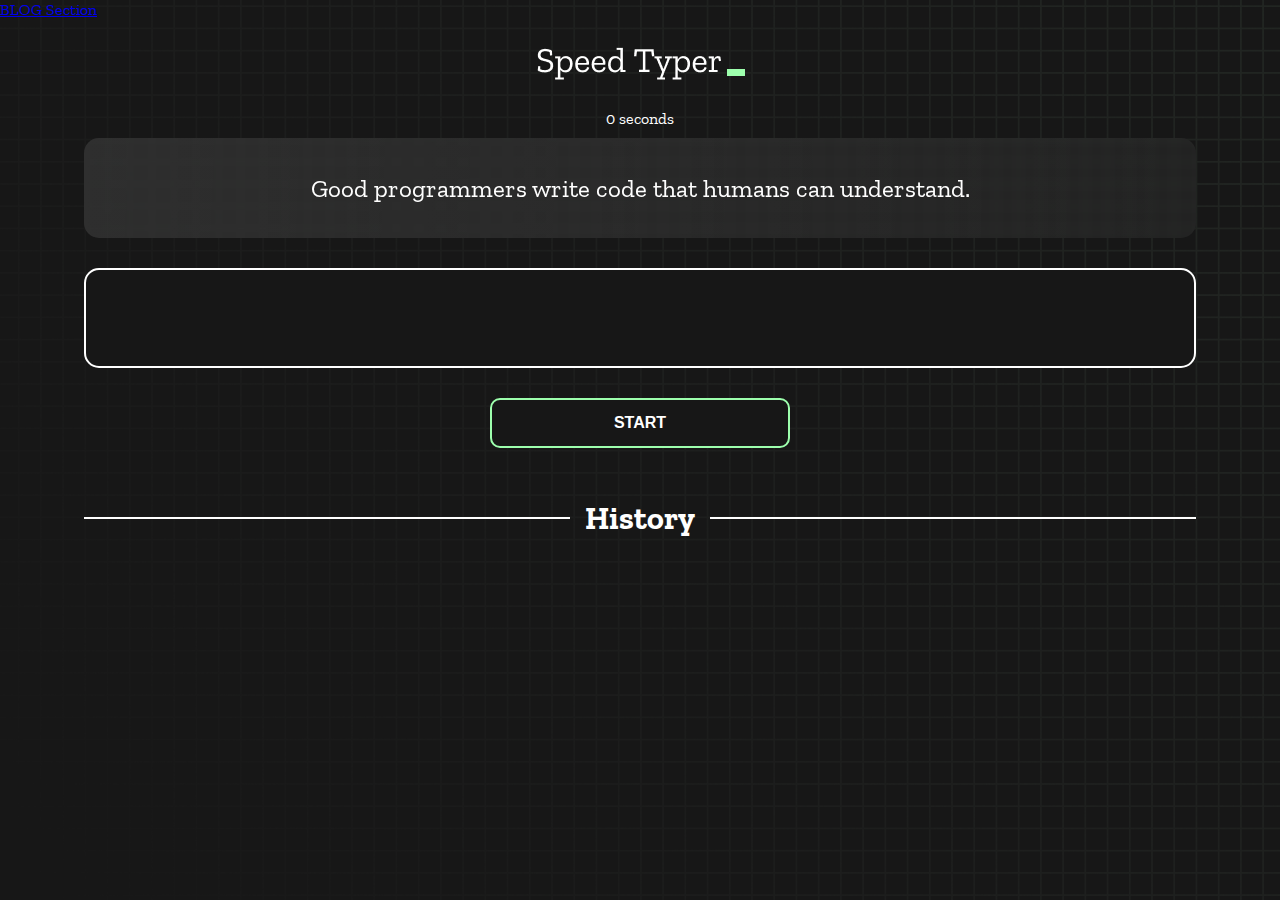
<file: index.html>
<!DOCTYPE html>
<html lang="en">
  <head>
    <meta charset="UTF-8" />
    <meta http-equiv="X-UA-Compatible" content="IE=edge" />
    <meta name="viewport" content="width=device-width, initial-scale=1.0" />
    <title>Type Monster</title>
    <link href="https://cdn.jsdelivr.net/npm/bootstrap@5.2.1/dist/css/bootstrap.min.css" rel="stylesheet" integrity="sha384-iYQeCzEYFbKjA/T2uDLTpkwGzCiq6soy8tYaI1GyVh/UjpbCx/TYkiZhlZB6+fzT" crossorigin="anonymous">
  
    <link rel="stylesheet" href="styles.css" />
    <link rel="preconnect" href="https://fonts.googleapis.com" />
    <link rel="preconnect" href="https://fonts.gstatic.com" crossorigin />
    <link href="https://fonts.googleapis.com/css2?family=Zilla+Slab:wght@300;400;500&display=swap" rel="stylesheet"/>

  </head>
  <body>
    
    <div class="mt-5 ms-5">
    <a class="btn btn-outline-info" href="blog.html" role="button">BLOG Section</a>
    </div>

    <h1 class="title"><img src="./logo.png" /></h1>
    <div id="show-time">0 seconds</div>

    <div class="box-container">
      <div id="question"></div>

      <div id="display" class="inactive"></div>

      <div class="buttons">
        <button id="starts">START</button>
      </div>

      <div class="divider-container">
        <div class="line"></div>
        <h1 class="title2">History</h1>
        <div class="line"></div>
      </div>
      <div id="histories"></div>
    </div>

    <div id="countdown"></div>
    <div id="modal-background" class="hidden"></div>
    <div id="result" class="hidden"></div>


    <!-- JS -->
    <script src="history.js"></script>
    <script src="script.js"></script>
  </body>
</html>
</file>
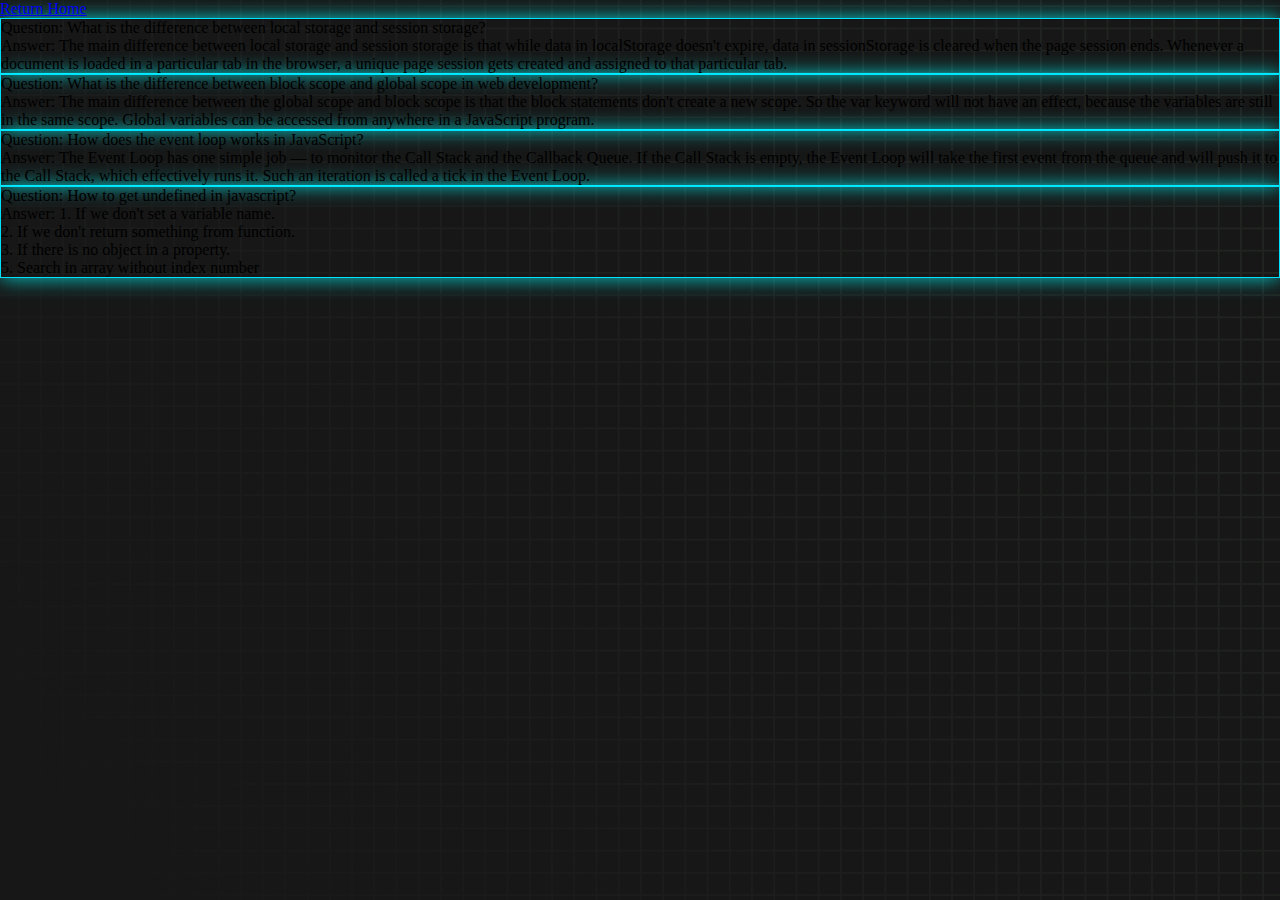
<file: blog.html>
<!doctype html>
<html lang="en">
  <head>
    <meta charset="utf-8">
    <meta name="viewport" content="width=device-width, initial-scale=1">
    <title>Blog Section</title>
    <link rel="stylesheet" href="styles.css">
    <link href="https://cdn.jsdelivr.net/npm/bootstrap@5.2.1/dist/css/bootstrap.min.css" rel="stylesheet" integrity="sha384-iYQeCzEYFbKjA/T2uDLTpkwGzCiq6soy8tYaI1GyVh/UjpbCx/TYkiZhlZB6+fzT" crossorigin="anonymous">
  </head>
  <body class="text-light container">
    <div class="mt-5 mb-5">
        <a class="btn btn-outline-info" href="index.html" role="button">Return Home</a>
        </div>

        <div class="signboard p-3 mb-5">
            <p class="fw-bold"><span class="text-danger text-decoration-underline">Question:</span> What is the difference between local storage and session storage?</p>
            <p class="fw-bold"><span class="text-success text-decoration-underline">Answer:</span> The main difference between local storage and session storage is that while data in localStorage doesn't expire, data in sessionStorage is cleared when the page session ends. Whenever a document is loaded in a particular tab in the browser, a unique page session gets created and assigned to that particular tab.</p>
        </div>

        <div class="signboard p-3 mb-5">
            <p class="fw-bold"><span class="text-danger text-decoration-underline">Question:</span> What is the difference between block scope and global scope in web development?</p>
            <p class="fw-bold"><span class="text-success text-decoration-underline">Answer:</span> The main difference between the global scope and block scope is that the block statements don't create a new scope. So the var keyword will not have an effect, because the variables are still in the same scope. Global variables can be accessed from anywhere in a JavaScript program. </p>
        </div>

        <div class="signboard p-3 mb-5">
            <p class="fw-bold"><span class="text-danger text-decoration-underline">Question:</span> How does the event loop works in JavaScript?</p>
            <p class="fw-bold"><span class="text-success text-decoration-underline">Answer:</span> The Event Loop has one simple job — to monitor the Call Stack and the Callback Queue. If the Call Stack is empty, the Event Loop will take the first event from the queue and will push it to the Call Stack, which effectively runs it. Such an iteration is called a tick in the Event Loop.</p>
        </div>

        <div class="signboard p-3 mb-5">
            <p class="fw-bold"><span class="text-danger text-decoration-underline">Question:</span> How to get undefined in javascript?</p>
            <p class="fw-bold"><span class="text-success text-decoration-underline">Answer:</span> 1. If we don't set a variable name. <br> 2. If we don't return something from function. <br> 3. If there is no object in a property. <br> 5. Search in array without index number </p>
        </div>



    <!-- JS -->
    <script src="https://cdn.jsdelivr.net/npm/bootstrap@5.2.1/dist/js/bootstrap.bundle.min.js" integrity="sha384-u1OknCvxWvY5kfmNBILK2hRnQC3Pr17a+RTT6rIHI7NnikvbZlHgTPOOmMi466C8" crossorigin="anonymous"></script>
  </body>
</html>
</file>
<file: styles.css>
* {
  padding: 0;
  margin: 0;
  box-sizing: border-box;
}

body {
  background-image: url("./bg.png");
  background-size: cover;
  background-position: left top;
  font-family: "Zilla Slab", serif;
}

.box-container {
  width: 70%;
  margin: 0 auto;
}

#question {
  height: 100px;
  display: flex;
  align-items: center;
  justify-content: center;
  color: white;
  font-size: 25px;
  border-radius: 15px;
  background: rgb(255, 255, 255);
  background: linear-gradient(
    92.49deg,
    rgba(255, 255, 255, 0.1) 0.18%,
    rgba(255, 255, 255, 0.05) 99.85%
  );
  backdrop-filter: blur(5px);
  margin-bottom: 30px;
}

#display {
  height: 100px;
  display: flex;
  flex-wrap: wrap;
  align-items: center;
  padding-left: 5rem;
  color: white;
  font-size: 32px;
  background-color: #171717;
  border: 2px solid #9dffad;
  border-radius: 15px;
}

#countdown {
  position: fixed;
  height: 100vh;
  width: 100vw;
  background-color: rgba(0, 0, 0, 0.8);
  top: 0;
  left: 0;
  display: flex;
  align-items: center;
  justify-content: center;
  font-size: 3rem;
  color: white;
  display: none;
}
#result {
  position: absolute;
  top: 50%; 
  left: 50%;
  transform: translate(-50%, -50%);
  height: 250px;
  width: 400px;
  background-color: #171717;
  border-radius: 15px;
  border: 2px solid #9dffad;
  color: white;
  text-align: center;
  padding: 2rem;
}

#show-time{
  text-align: center;
  color: white;
  margin: 10px 0;
}

.green {
  color: #9dffad;
}
.red {
  color: #eb6565;
}
.bold {
  font-weight: 700;
}
.inactive {
  border: 2px solid white !important;
}
.hidden {
  display: none;
}
.title {
  text-align: center;
  color: white;
  margin: 20px 0;
}

.divider-container {
  height: 80px;
  display: flex;
  justify-content: center;
  align-items: center;
  gap: 15px;
  margin: 0 auto;
}

.line {
  height: 2px;
  background: white;
  width: 100%;
}

.title2 {
  color: white;
  display: block;
}

.buttons {
  display: flex;
  justify-content: center;
  margin: 30px 0;
}
button {
  padding: 10px 20px;
  border: none;
  font-size: 16px;
  font-weight: bold;
  width: 300px;
  height: 50px;
  color: white;
  background-color: #171717;
  border-radius: 10px;
  border: 2px solid #9dffad;
  cursor: pointer;
}

#histories {
  display: flex;
  flex-wrap: wrap;
  justify-content: space-around;
}

.card {
  width: 100%;
  height: 100%;
  padding: 50px;
  display: flex;
  justify-content: space-between;
  align-items: center;
  padding: 20px 30px;
  color: white;
  border-radius: 15px;
  background: rgb(255, 255, 255);
  background: linear-gradient(
    92.49deg,
    rgba(255, 255, 255, 0.1) 0.18%,
    rgba(255, 255, 255, 0.05) 99.85%
  );
  backdrop-filter: blur(5px);
  margin-bottom: 30px;
}

#modal-background {
  background: rgb(255, 255, 255);
  background: linear-gradient(
    92.49deg,
    rgba(255, 255, 255, 0.1) 0.18%,
    rgba(255, 255, 255, 0.05) 99.85%
  );
  backdrop-filter: blur(5px);
  height: 100vh;
  width: 100%;
  position: fixed;
  top: 0;
}


@media only screen and (max-width: 700px) {
  .box-container {
    padding: 0 20px;
    width: 100%;
  }
  .card {
    flex-direction: column;
  }
}
@media only screen and (min-width: 701px) and (max-width:1600px){
  .box-container {
    padding: 0 20px;
    width: 90%;
  }
  .card {
    width: 33%;
    height: 250px;
    padding: 40px;
    display: flex;
    flex-direction: column;
  }
}


 .signboard {
  /* (B1) SIZING */
  width:100%;
  /* (B3) BORDER */
  border: 1px solid #00e1ff;
  box-shadow: 0 0 20px rgba(0, 255, 255, 0.8);
}
</file>
